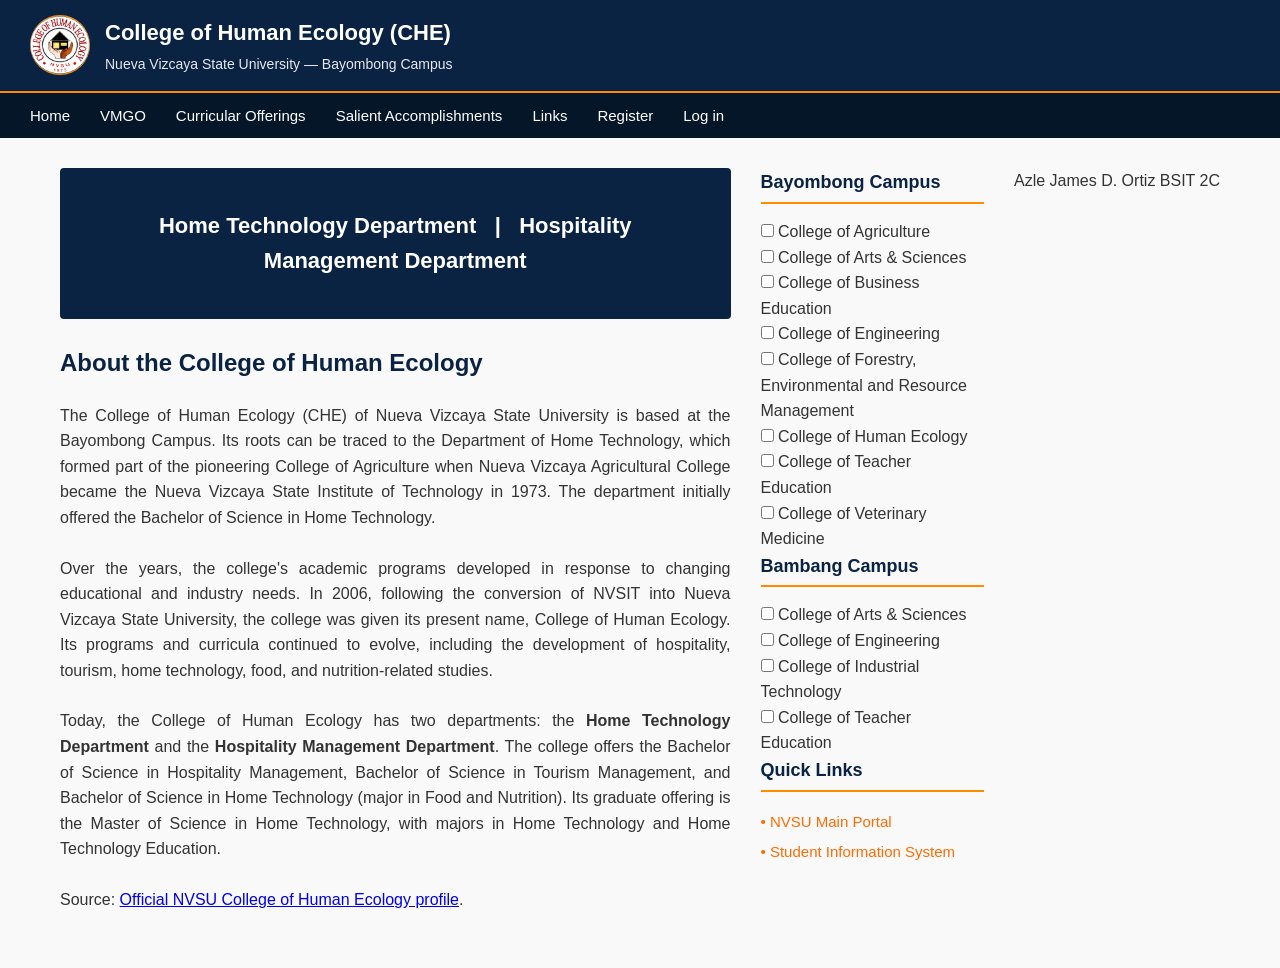
<file: index.html>
<!DOCTYPE html>
<html lang="en">
<head>
    <meta charset="UTF-8">
    <meta name="viewport" content="width=device-width, initial-scale=1.0">
    <title>About - College of Human Ecology | NVSU</title>
    <link rel="stylesheet" href="styles.css">
</head>
<body>
    <header>
        <div class="header-container">
            <img src="img.png" alt="NVSU Logo" class="logo">
            <div class="header-text">
                <h1>College of Human Ecology (CHE)</h1>
                <p>Nueva Vizcaya State University — Bayombong Campus</p>
            </div>
        </div>
        <nav class="navbar" aria-label="Main navigation"><ul>
<li><a href="index.html">Home</a></li><li><a href="VMGO.html">VMGO</a></li><li><a href="Curricular.html">Curricular Offerings</a></li><li><a href="Salient.html">Salient Accomplishments</a></li><li><a href="Links.html">Links</a></li><li><a href="Registration.HTML">Register</a></li><li><a href="Log%20in.html">Log in</a></li>
</ul></nav>
    </header>

    <main class="content">
        <div class="main-content">
            <div class="lab-banner">
                    <p>Home Technology Department &nbsp; | &nbsp; Hospitality Management Department</p>
                </div>
                <br>
            <section class="about-section">
                <h2>About the College of Human Ecology</h2>
                <p>The College of Human Ecology (CHE) of Nueva Vizcaya State University is based at the Bayombong Campus. Its roots can be traced to the Department of Home Technology, which formed part of the pioneering College of Agriculture when Nueva Vizcaya Agricultural College became the Nueva Vizcaya State Institute of Technology in 1973. The department initially offered the Bachelor of Science in Home Technology.</p>

                <p>Over the years, the college's academic programs developed in response to changing educational and industry needs. In 2006, following the conversion of NVSIT into Nueva Vizcaya State University, the college was given its present name, College of Human Ecology. Its programs and curricula continued to evolve, including the development of hospitality, tourism, home technology, food, and nutrition-related studies.</p>

                <p>Today, the College of Human Ecology has two departments: the <strong>Home Technology Department</strong> and the <strong>Hospitality Management Department</strong>. The college offers the Bachelor of Science in Hospitality Management, Bachelor of Science in Tourism Management, and Bachelor of Science in Home Technology (major in Food and Nutrition). Its graduate offering is the Master of Science in Home Technology, with majors in Home Technology and Home Technology Education.</p>

                <p class="source-note">Source: <a href="https://nvsu.edu.ph/academics/bayombong/che" target="_blank" rel="noopener">Official NVSU College of Human Ecology profile</a>.</p>
            </section>
        </div>

        <aside class="sidebar">
            <div class="campus-list">
                <h3>Bayombong Campus</h3>
                <label><input type="checkbox"> College of Agriculture</label><br>
                <label><input type="checkbox"> College of Arts & Sciences</label><br>
                <label><input type="checkbox"> College of Business Education</label><br>
                <label><input type="checkbox"> College of Engineering</label><br>
                <label><input type="checkbox"> College of Forestry, Environmental and Resource Management</label><br>
                <label><input type="checkbox"> College of Human Ecology</label><br>
                <label><input type="checkbox"> College of Teacher Education</label><br>
                <label><input type="checkbox"> College of Veterinary Medicine</label><br>

                <h3>Bambang Campus</h3>
                <label><input type="checkbox"> College of Arts & Sciences</label><br>
                <label><input type="checkbox"> College of Engineering</label><br>
                <label><input type="checkbox"> College of Industrial Technology</label><br>
                <label><input type="checkbox"> College of Teacher Education</label><br>
            </div>

            <div class="quick-links">
                <h3>Quick Links</h3>
                <ul>
                    <li><a href="https://www.nvsu.edu.ph/">• NVSU Main Portal</a></li>
                    <li><a href="https://sias.nvsu.edu.ph/">• Student Information System</a></li>
                </ul>
            </div>
        </aside>
        <footer>Azle James D. Ortiz BSIT 2C</footer>

    </main>
</body>
</html>
</file>
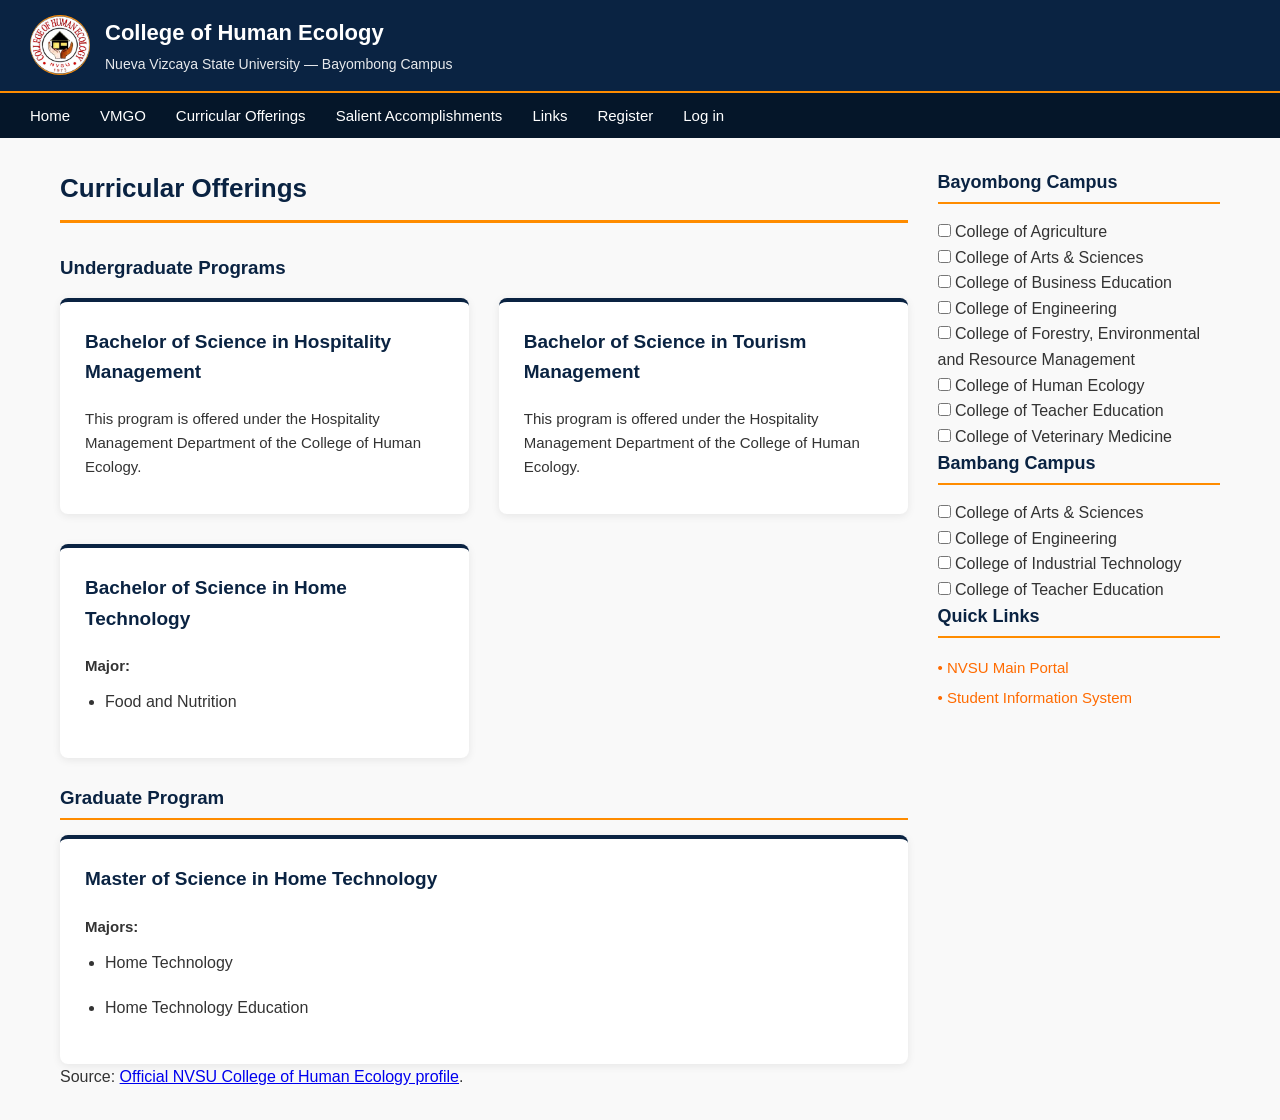
<file: Curricular.html>
<!DOCTYPE html>
<html lang="en">
<head>
    <meta charset="UTF-8">
    <meta name="viewport" content="width=device-width, initial-scale=1.0">
    <title>Curricular Offerings - College of Human Ecology</title>
    <link rel="stylesheet" href="styles.css">
</head>
<body>
    <header>
        <div class="header-container">
            <img src="img.png" alt="NVSU Logo" class="logo">
            <div class="header-text">
                <h1>College of Human Ecology</h1>
                <p>Nueva Vizcaya State University — Bayombong Campus</p>
            </div>
        </div>
        <nav class="navbar" aria-label="Main navigation"><ul>
            <li><a href="index.html">Home</a></li>
            <li><a href="VMGO.html">VMGO</a></li>
            <li><a href="Curricular.html">Curricular Offerings</a></li>
            <li><a href="Salient.html">Salient Accomplishments</a></li>
            <li><a href="Links.html">Links</a></li>
            <li><a href="Registration.HTML">Register</a></li>
            <li><a href="Log%20in.html">Log in</a></li>
        </ul></nav>
    </header>
    <main class="content">
        <div class="main-content">
            <section class="programs-section">
                <h2>Curricular Offerings</h2>
                <h3>Undergraduate Programs</h3>
                <div class="programs-grid">
                    <div class="program-block">
                        <h3>Bachelor of Science in Hospitality Management</h3>
                        <p>This program is offered under the Hospitality Management Department of the College of Human Ecology.</p>
                    </div>
                    <div class="program-block">
                        <h3>Bachelor of Science in Tourism Management</h3>
                        <p>This program is offered under the Hospitality Management Department of the College of Human Ecology.</p>
                    </div>
                    <div class="program-block">
                        <h3>Bachelor of Science in Home Technology</h3>
                        <p><strong>Major:</strong></p>
                        <ul class="program-list"><li>Food and Nutrition</li></ul>
                    </div>
                </div>
                <h3 class="curricular-subheading">Graduate Program</h3>
                <div class="program-block">
                    <h3>Master of Science in Home Technology</h3>
                    <p><strong>Majors:</strong></p>
                    <ul class="program-list">
                        <li>Home Technology</li>
                        <li>Home Technology Education</li>
                    </ul>
                </div>
                <p class="source-note">Source: <a href="https://nvsu.edu.ph/academics/bayombong/che" target="_blank" rel="noopener">Official NVSU College of Human Ecology profile</a>.</p>
            </section>
        </div>
        <aside class="sidebar">
            <div class="campus-list">
                <h3>Bayombong Campus</h3>
                <label><input type="checkbox"> College of Agriculture</label><br>
                <label><input type="checkbox"> College of Arts &amp; Sciences</label><br>
                <label><input type="checkbox"> College of Business Education</label><br>
                <label><input type="checkbox"> College of Engineering</label><br>
                <label><input type="checkbox"> College of Forestry, Environmental and Resource Management</label><br>
                <label><input type="checkbox"> College of Human Ecology</label><br>
                <label><input type="checkbox"> College of Teacher Education</label><br>
                <label><input type="checkbox"> College of Veterinary Medicine</label><br>
                <h3>Bambang Campus</h3>
                <label><input type="checkbox"> College of Arts &amp; Sciences</label><br>
                <label><input type="checkbox"> College of Engineering</label><br>
                <label><input type="checkbox"> College of Industrial Technology</label><br>
                <label><input type="checkbox"> College of Teacher Education</label><br>
            </div>
            <div class="quick-links">
                <h3>Quick Links</h3>
                <ul>
                    <li><a href="https://www.nvsu.edu.ph/">• NVSU Main Portal</a></li>
                    <li><a href="https://sias.nvsu.edu.ph/">• Student Information System</a></li>
                </ul>
            </div>
        </aside>
    </main>
</body>
</html>
</file>
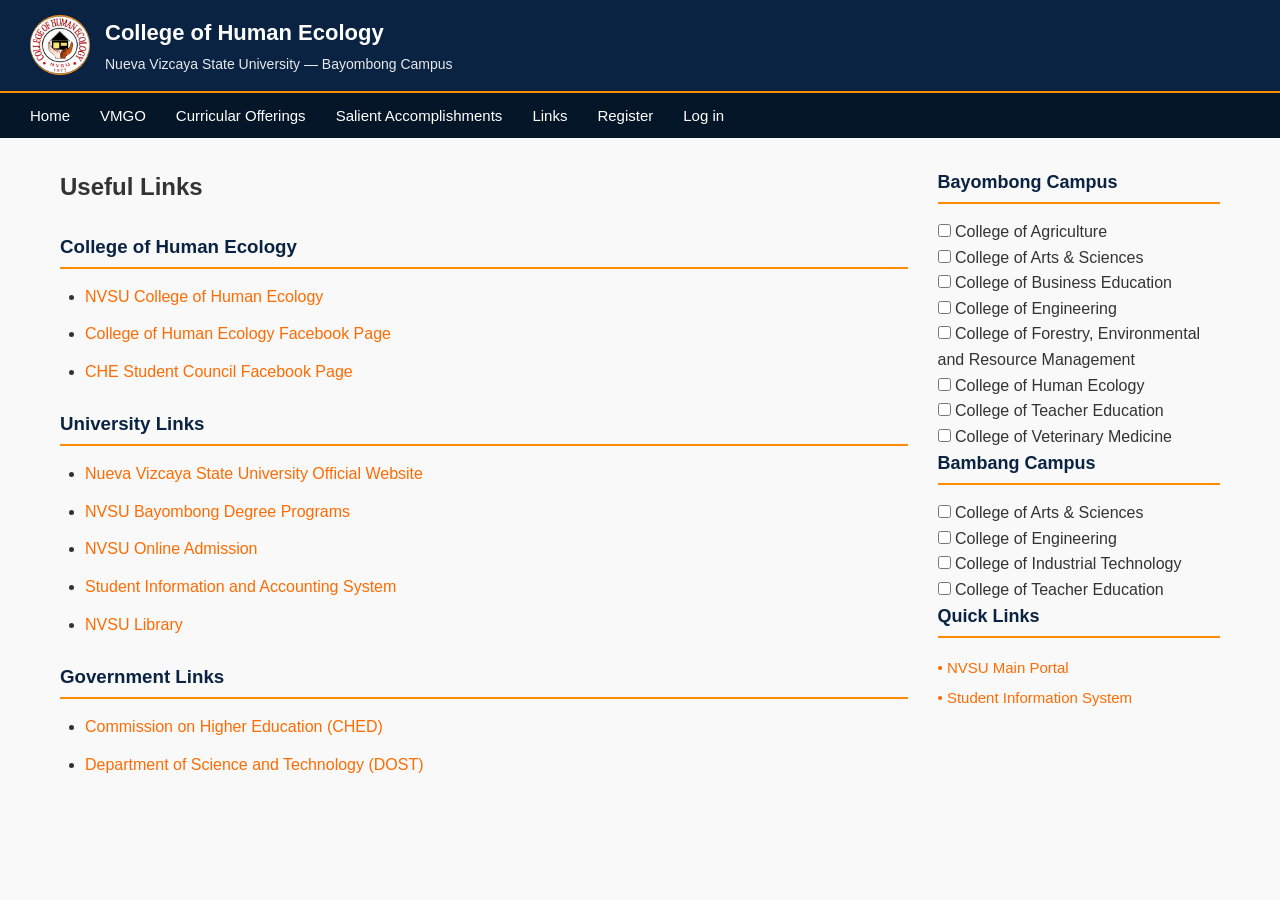
<file: Links.html>
<!DOCTYPE html>
<html lang="en">
<head>
    <meta charset="UTF-8">
    <meta name="viewport" content="width=device-width, initial-scale=1.0">
    <title>Links - College of Human Ecology</title>
    <link rel="stylesheet" href="styles.css">
</head>
<body>
    <header>
        <div class="header-container">
            <img src="img.png" alt="NVSU Logo" class="logo">
            <div class="header-text">
                <h1>College of Human Ecology</h1>
                <p>Nueva Vizcaya State University — Bayombong Campus</p>
            </div>
        </div>
        <nav class="navbar" aria-label="Main navigation"><ul>
            <li><a href="index.html">Home</a></li>
            <li><a href="VMGO.html">VMGO</a></li>
            <li><a href="Curricular.html">Curricular Offerings</a></li>
            <li><a href="Salient.html">Salient Accomplishments</a></li>
            <li><a href="Links.html">Links</a></li>
            <li><a href="Registration.HTML">Register</a></li>
            <li><a href="Log%20in.html">Log in</a></li>
        </ul></nav>
    </header>
    <main class="content">
        <div class="main-content">
            <section class="links-section">
                <h2>Useful Links</h2>
                <h3>College of Human Ecology</h3>
                <ul class="resource-list">
                    <li><a href="https://nvsu.edu.ph/academics/bayombong/che" target="_blank" rel="noopener">NVSU College of Human Ecology</a></li>
                    <li><a href="https://www.facebook.com/HumanEcologyNVSU/" target="_blank" rel="noopener">College of Human Ecology Facebook Page</a></li>
                    <li><a href="https://www.facebook.com/nvsuchesc" target="_blank" rel="noopener">CHE Student Council Facebook Page</a></li>
                </ul>
                <h3>University Links</h3>
                <ul class="resource-list">
                    <li><a href="https://nvsu.edu.ph/" target="_blank" rel="noopener">Nueva Vizcaya State University Official Website</a></li>
                    <li><a href="https://nvsu.edu.ph/academics/degree-programs-bay" target="_blank" rel="noopener">NVSU Bayombong Degree Programs</a></li>
                    <li><a href="https://ncat.nvsu.edu.ph/" target="_blank" rel="noopener">NVSU Online Admission</a></li>
                    <li><a href="https://sias.nvsu.edu.ph/" target="_blank" rel="noopener">Student Information and Accounting System</a></li>
                    <li><a href="https://library.nvsu.edu.ph/" target="_blank" rel="noopener">NVSU Library</a></li>
                </ul>
                <h3>Government Links</h3>
                <ul class="resource-list">
                    <li><a href="https://ched.gov.ph/" target="_blank" rel="noopener">Commission on Higher Education (CHED)</a></li>
                    <li><a href="https://www.dost.gov.ph/" target="_blank" rel="noopener">Department of Science and Technology (DOST)</a></li>
                </ul>
            </section>
        </div>
        <aside class="sidebar">
            <div class="campus-list">
                <h3>Bayombong Campus</h3>
                <label><input type="checkbox"> College of Agriculture</label><br>
                <label><input type="checkbox"> College of Arts &amp; Sciences</label><br>
                <label><input type="checkbox"> College of Business Education</label><br>
                <label><input type="checkbox"> College of Engineering</label><br>
                <label><input type="checkbox"> College of Forestry, Environmental and Resource Management</label><br>
                <label><input type="checkbox"> College of Human Ecology</label><br>
                <label><input type="checkbox"> College of Teacher Education</label><br>
                <label><input type="checkbox"> College of Veterinary Medicine</label><br>
                <h3>Bambang Campus</h3>
                <label><input type="checkbox"> College of Arts &amp; Sciences</label><br>
                <label><input type="checkbox"> College of Engineering</label><br>
                <label><input type="checkbox"> College of Industrial Technology</label><br>
                <label><input type="checkbox"> College of Teacher Education</label><br>
            </div>
            <div class="quick-links">
                <h3>Quick Links</h3>
                <ul>
                    <li><a href="https://www.nvsu.edu.ph/">• NVSU Main Portal</a></li>
                    <li><a href="https://sias.nvsu.edu.ph/">• Student Information System</a></li>
                </ul>
            </div>
        </aside>
    </main>
</body>
</html>
</file>
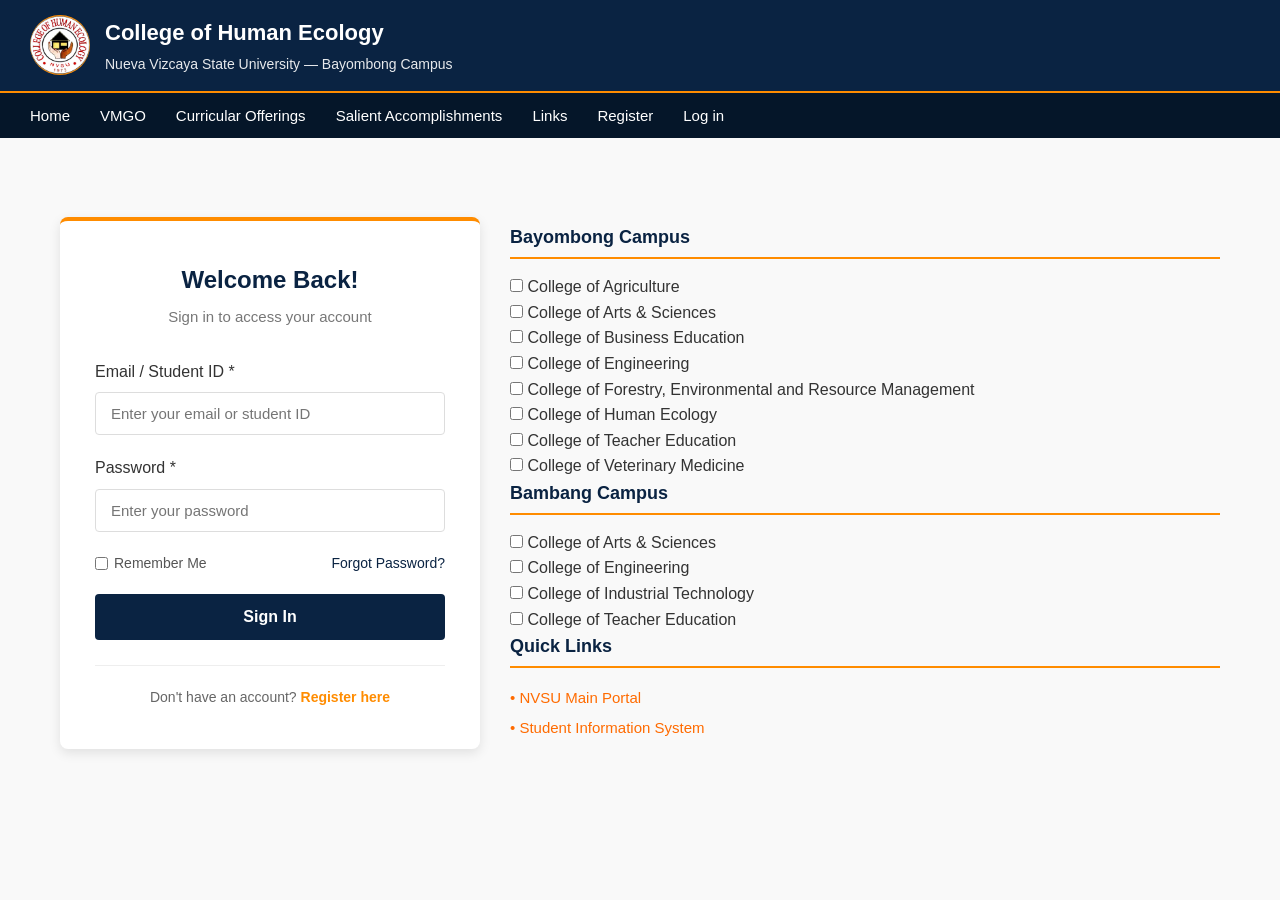
<file: Log in.html>
<!DOCTYPE html>
<html lang="en">
<head>
    <meta charset="UTF-8">
    <meta name="viewport" content="width=device-width, initial-scale=1.0">
    <title>Login - College of Human Ecology</title>
    <link rel="stylesheet" href="styles.css">
</head>
<body>
    <header>
        <div class="header-container">
            <img src="img.png" alt="NVSU Logo" class="logo">
            <div class="header-text">
                <h1>College of Human Ecology</h1>
                <p>Nueva Vizcaya State University — Bayombong Campus</p>
            </div>
        </div>
        <nav class="navbar" aria-label="Main navigation"><ul>
<li><a href="index.html">Home</a></li><li><a href="VMGO.html">VMGO</a></li><li><a href="Curricular.html">Curricular Offerings</a></li><li><a href="Salient.html">Salient Accomplishments</a></li><li><a href="Links.html">Links</a></li><li><a href="Registration.HTML">Register</a></li><li><a href="Log%20in.html">Log in</a></li>
</ul></nav>
    </header>

    <main class="content login-page">
        <div class="login-container">
            <section class="login-box">
                <h2>Welcome Back!</h2>
                <p class="login-subtitle">Sign in to access your account</p>

                <form action="#" method="POST" class="login-form">
                    <div class="form-group">
                        <label for="username">Email / Student ID *</label>
                        <input type="text" id="username" name="username" required placeholder="Enter your email or student ID">
                    </div>

                    <div class="form-group">
                        <label for="password">Password *</label>
                        <input type="password" id="password" name="password" required placeholder="Enter your password">
                    </div>

                    <div class="form-options">
                        <label class="remember-me">
                            <input type="checkbox" name="remember"> Remember Me
                        </label>
                        <a href="#" class="forgot-link">Forgot Password?</a>
                    </div>

                    <button type="submit" class="btn-login">Sign In</button>
                </form>

                <div class="login-footer">
                    <p>Don't have an account? <a href="Registration.HTML">Register here</a></p>
                </div>
            </section>
        </div>

        <aside class="sidebar">
            <div class="campus-list">
                <h3>Bayombong Campus</h3>
                <label><input type="checkbox"> College of Agriculture</label><br>
                <label><input type="checkbox"> College of Arts & Sciences</label><br>
                <label><input type="checkbox"> College of Business Education</label><br>
                <label><input type="checkbox"> College of Engineering</label><br>
                <label><input type="checkbox"> College of Forestry, Environmental and Resource Management</label><br>
                <label><input type="checkbox"> College of Human Ecology</label><br>
                <label><input type="checkbox"> College of Teacher Education</label><br>
                <label><input type="checkbox"> College of Veterinary Medicine</label><br>

                <h3>Bambang Campus</h3>
                <label><input type="checkbox"> College of Arts & Sciences</label><br>
                <label><input type="checkbox"> College of Engineering</label><br>
                <label><input type="checkbox"> College of Industrial Technology</label><br>
                <label><input type="checkbox"> College of Teacher Education</label><br>
            </div>

            <div class="quick-links">
                <h3>Quick Links</h3>
                <ul>
                    <li><a href="https://www.nvsu.edu.ph/">• NVSU Main Portal</a></li>
                    <li><a href="https://sias.nvsu.edu.ph/">• Student Information System</a></li>
                </ul>
            </div>
        </aside>
    </main>
</body>
</html>
</file>
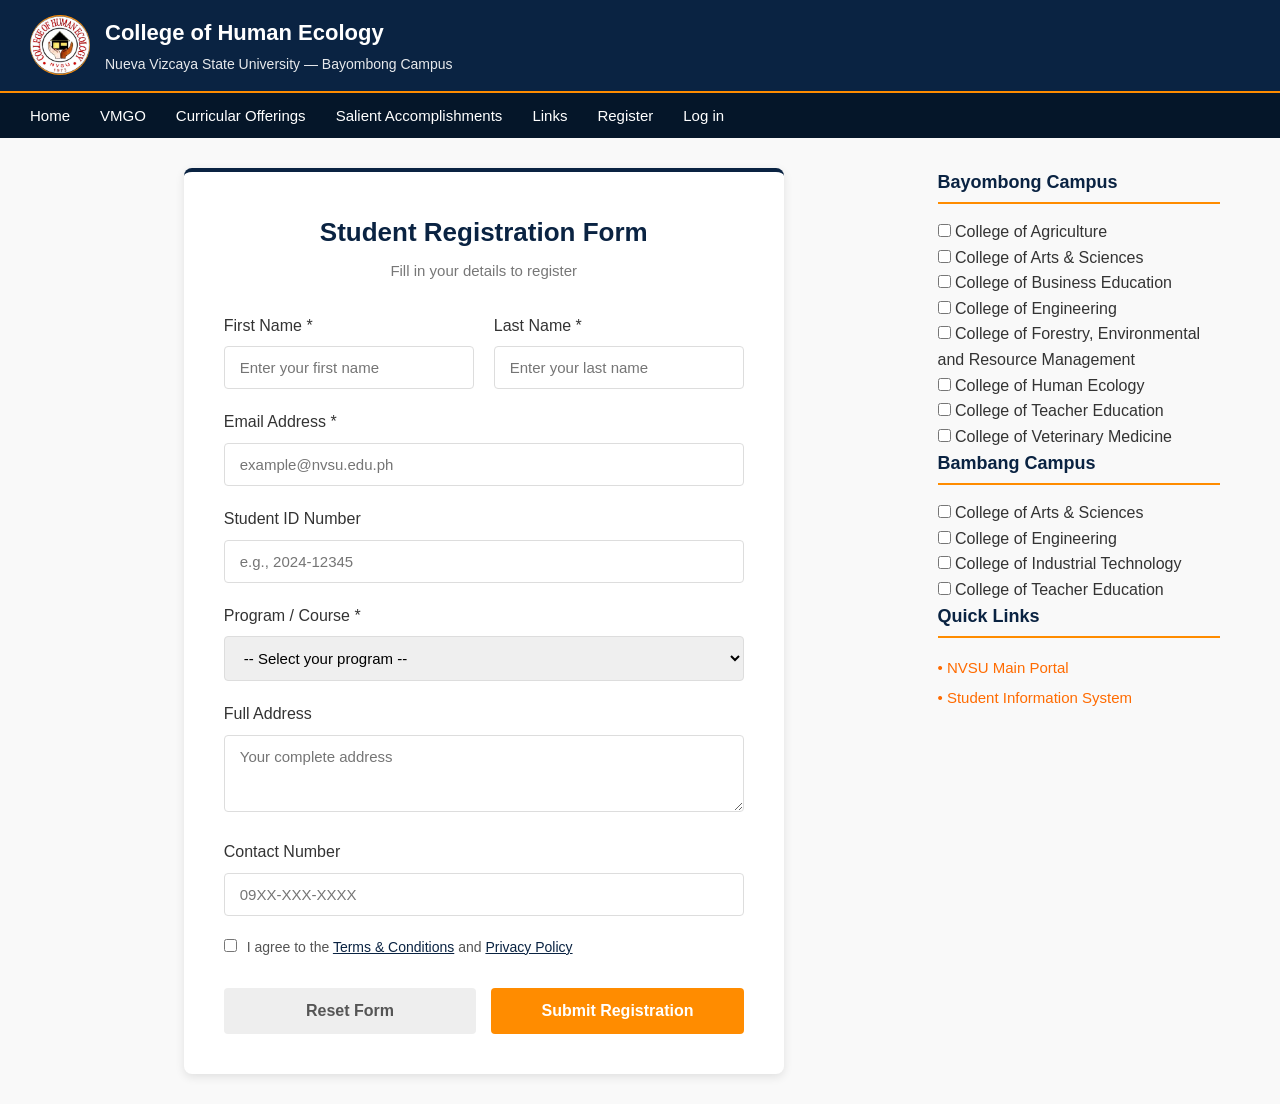
<file: Registration.HTML>
<!DOCTYPE html>
<html lang="en">
<head>
    <meta charset="UTF-8">
    <meta name="viewport" content="width=device-width, initial-scale=1.0">
    <title>Register - College of Human Ecology</title>
    <link rel="stylesheet" href="styles.css">
</head>
<body>
    <header>
        <div class="header-container">
            <img src="img.png" alt="NVSU Logo" class="logo">
            <div class="header-text">
                <h1>College of Human Ecology</h1>
                <p>Nueva Vizcaya State University — Bayombong Campus</p>
            </div>
        </div>
       <nav class="navbar" aria-label="Main navigation"><ul>
<li><a href="index.html">Home</a></li><li><a href="VMGO.html">VMGO</a></li><li><a href="Curricular.html">Curricular Offerings</a></li><li><a href="Salient.html">Salient Accomplishments</a></li><li><a href="Links.html">Links</a></li><li><a href="Registration.HTML">Register</a></li><li><a href="Log%20in.html">Log in</a></li>
</ul></nav>
    </header>

    <main class="content">
        <div class="main-content form-container">
            <section class="register-section">
                <h2>Student Registration Form</h2>
                <p class="form-subtitle">Fill in your details to register</p>

                <form action="#" method="POST" class="register-form">
                    <div class="form-row">
                        <div class="form-group">
                            <label for="firstname">First Name *</label>
                            <input type="text" id="firstname" name="firstname" required placeholder="Enter your first name">
                        </div>
                        <div class="form-group">
                            <label for="lastname">Last Name *</label>
                            <input type="text" id="lastname" name="lastname" required placeholder="Enter your last name">
                        </div>
                    </div>

                    <div class="form-group">
                        <label for="email">Email Address *</label>
                        <input type="email" id="email" name="email" required placeholder="example@nvsu.edu.ph">
                    </div>

                    <div class="form-group">
                        <label for="student-id">Student ID Number</label>
                        <input type="text" id="student-id" name="student-id" placeholder="e.g., 2024-12345">
                    </div>

                    <div class="form-group">
                        <label for="program">Program / Course *</label>
                        <select id="program" name="program" required>
                            <option value="">-- Select your program --</option>
                            <option value="bshm">Bachelor of Science in Hospitality Management</option>
                            <option value="bstm">Bachelor of Science in Tourism Management</option>
                            <option value="bsht">Bachelor of Science in Home Technology</option>
                        </select>
                    </div>

                    <div class="form-group">
                        <label for="address">Full Address</label>
                        <textarea id="address" name="address" rows="3" placeholder="Your complete address"></textarea>
                    </div>

                    <div class="form-group">
                        <label for="phone">Contact Number</label>
                        <input type="tel" id="phone" name="phone" placeholder="09XX-XXX-XXXX">
                    </div>

                    <div class="form-group checkbox-group">
                        <input type="checkbox" id="terms" name="terms" required>
                        <label for="terms">I agree to the <a href="https://nvsu.edu.ph/" target="_blank" rel="noopener">Terms & Conditions</a> and <a href="https://www.nvsu.edu.ph/about/privacy-notice" target="_blank" rel="noopener">Privacy Policy</a></label>
                    </div>

                    <div class="form-buttons">
                        <button type="reset" class="btn-reset">Reset Form</button>
                        <button type="submit" class="btn-submit">Submit Registration</button>
                    </div>
                </form>
            </section>
        </div>

        <aside class="sidebar">
            <div class="campus-list">
                <h3>Bayombong Campus</h3>
                <label><input type="checkbox"> College of Agriculture</label><br>
                <label><input type="checkbox"> College of Arts & Sciences</label><br>
                <label><input type="checkbox"> College of Business Education</label><br>
                <label><input type="checkbox"> College of Engineering</label><br>
                <label><input type="checkbox"> College of Forestry, Environmental and Resource Management</label><br>
                <label><input type="checkbox"> College of Human Ecology</label><br>
                <label><input type="checkbox"> College of Teacher Education</label><br>
                <label><input type="checkbox"> College of Veterinary Medicine</label><br>

                <h3>Bambang Campus</h3>
                <label><input type="checkbox"> College of Arts & Sciences</label><br>
                <label><input type="checkbox"> College of Engineering</label><br>
                <label><input type="checkbox"> College of Industrial Technology</label><br>
                <label><input type="checkbox"> College of Teacher Education</label><br>
            </div>

            <div class="quick-links">
                <h3>Quick Links</h3>
                <ul>
                    <li><a href="https://www.nvsu.edu.ph/">• NVSU Main Portal</a></li>
                    <li><a href="https://sias.nvsu.edu.ph/">• Student Information System</a></li>
                </ul>
            </div>
        </aside>
    </main>
</body>
</html>
</file>
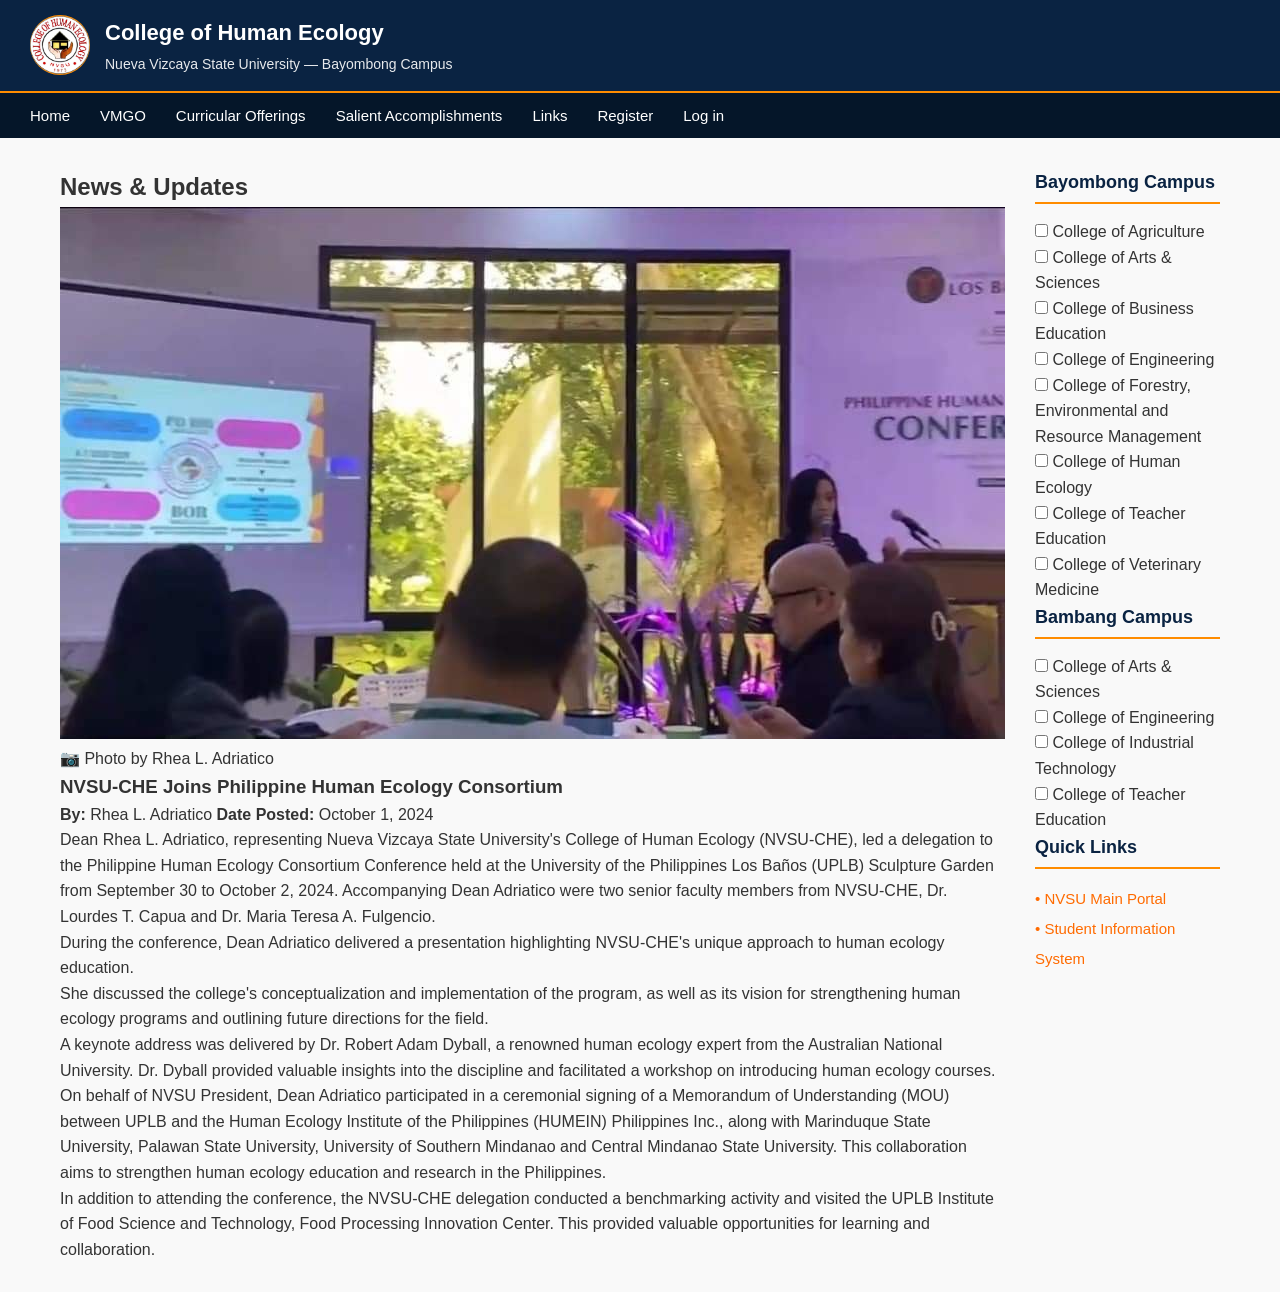
<file: Salient.html>
<!DOCTYPE html>
<html lang="en">
<head>
    <meta charset="UTF-8">
    <meta name="viewport" content="width=device-width, initial-scale=1.0">
    <title>News - College of Human Ecology</title>
    <link rel="stylesheet" href="styles.css">
</head>
<body>
    <header>
        <div class="header-container">
            <img src="img.png" alt="NVSU Logo" class="logo">
            <div class="header-text">
                <h1>College of Human Ecology</h1>
                <p>Nueva Vizcaya State University — Bayombong Campus</p>
            </div>
        </div>
        <nav class="navbar" aria-label="Main navigation"><ul>
<li><a href="index.html">Home</a></li><li><a href="VMGO.html">VMGO</a></li><li><a href="Curricular.html">Curricular Offerings</a></li><li><a href="Salient.html">Salient Accomplishments</a></li><li><a href="Links.html">Links</a></li><li><a href="Registration.HTML">Register</a></li><li><a href="Log%20in.html">Log in</a></li>
</ul></nav>
    </header>

    <main class="content">
        <div class="main-content">
            <section class="news-section">
                <h2>News & Updates</h2>

                <article class="news-article">
                    <div class="news-image-placeholder">
                        <img src="img2.jpg" alt="News Image">
                        <p>📷 Photo by Rhea L. Adriatico</p>
                    </div>
                    
                    <h3>NVSU-CHE Joins Philippine Human Ecology Consortium</h3>
                    
                    <div class="news-meta">
                        <span><strong>By:</strong> Rhea L. Adriatico</span>
                        <span><strong>Date Posted:</strong> October 1, 2024</span>
                    </div>

                    <div class="news-content">
                        <p>Dean Rhea L. Adriatico, representing Nueva Vizcaya State University's College of Human Ecology (NVSU-CHE), led a delegation to the Philippine Human Ecology Consortium Conference held at the University of the Philippines Los Baños (UPLB) Sculpture Garden from September 30 to October 2, 2024. Accompanying Dean Adriatico were two senior faculty members from NVSU-CHE, Dr. Lourdes T. Capua and Dr. Maria Teresa A. Fulgencio.</p>

                        <p>During the conference, Dean Adriatico delivered a presentation highlighting NVSU-CHE's unique approach to human ecology education.</p>

                        <p>She discussed the college's conceptualization and implementation of the program, as well as its vision for strengthening human ecology programs and outlining future directions for the field.</p>

                        <p>A keynote address was delivered by Dr. Robert Adam Dyball, a renowned human ecology expert from the Australian National University. Dr. Dyball provided valuable insights into the discipline and facilitated a workshop on introducing human ecology courses.</p>

                        <p>On behalf of NVSU President, Dean Adriatico participated in a ceremonial signing of a Memorandum of Understanding (MOU) between UPLB and the Human Ecology Institute of the Philippines (HUMEIN) Philippines Inc., along with Marinduque State University, Palawan State University, University of Southern Mindanao and Central Mindanao State University. This collaboration aims to strengthen human ecology education and research in the Philippines.</p>

                        <p>In addition to attending the conference, the NVSU-CHE delegation conducted a benchmarking activity and visited the UPLB Institute of Food Science and Technology, Food Processing Innovation Center. This provided valuable opportunities for learning and collaboration.</p>
                    </div>
                </article>
            </section>
        </div>

        <aside class="sidebar">
            <div class="campus-list">
                <h3>Bayombong Campus</h3>
                <label><input type="checkbox"> College of Agriculture</label><br>
                <label><input type="checkbox"> College of Arts & Sciences</label><br>
                <label><input type="checkbox"> College of Business Education</label><br>
                <label><input type="checkbox"> College of Engineering</label><br>
                <label><input type="checkbox"> College of Forestry, Environmental and Resource Management</label><br>
                <label><input type="checkbox"> College of Human Ecology</label><br>
                <label><input type="checkbox"> College of Teacher Education</label><br>
                <label><input type="checkbox"> College of Veterinary Medicine</label><br>

                <h3>Bambang Campus</h3>
                <label><input type="checkbox"> College of Arts & Sciences</label><br>
                <label><input type="checkbox"> College of Engineering</label><br>
                <label><input type="checkbox"> College of Industrial Technology</label><br>
                <label><input type="checkbox"> College of Teacher Education</label><br>
            </div>

            <div class="quick-links">
                <h3>Quick Links</h3>
                <ul>
                    <li><a href="https://www.nvsu.edu.ph/">• NVSU Main Portal</a></li>
                    <li><a href="https://sias.nvsu.edu.ph/">• Student Information System</a></li>
                </ul>
            </div>
        </aside>
    </main>
</body>
</html>
</file>
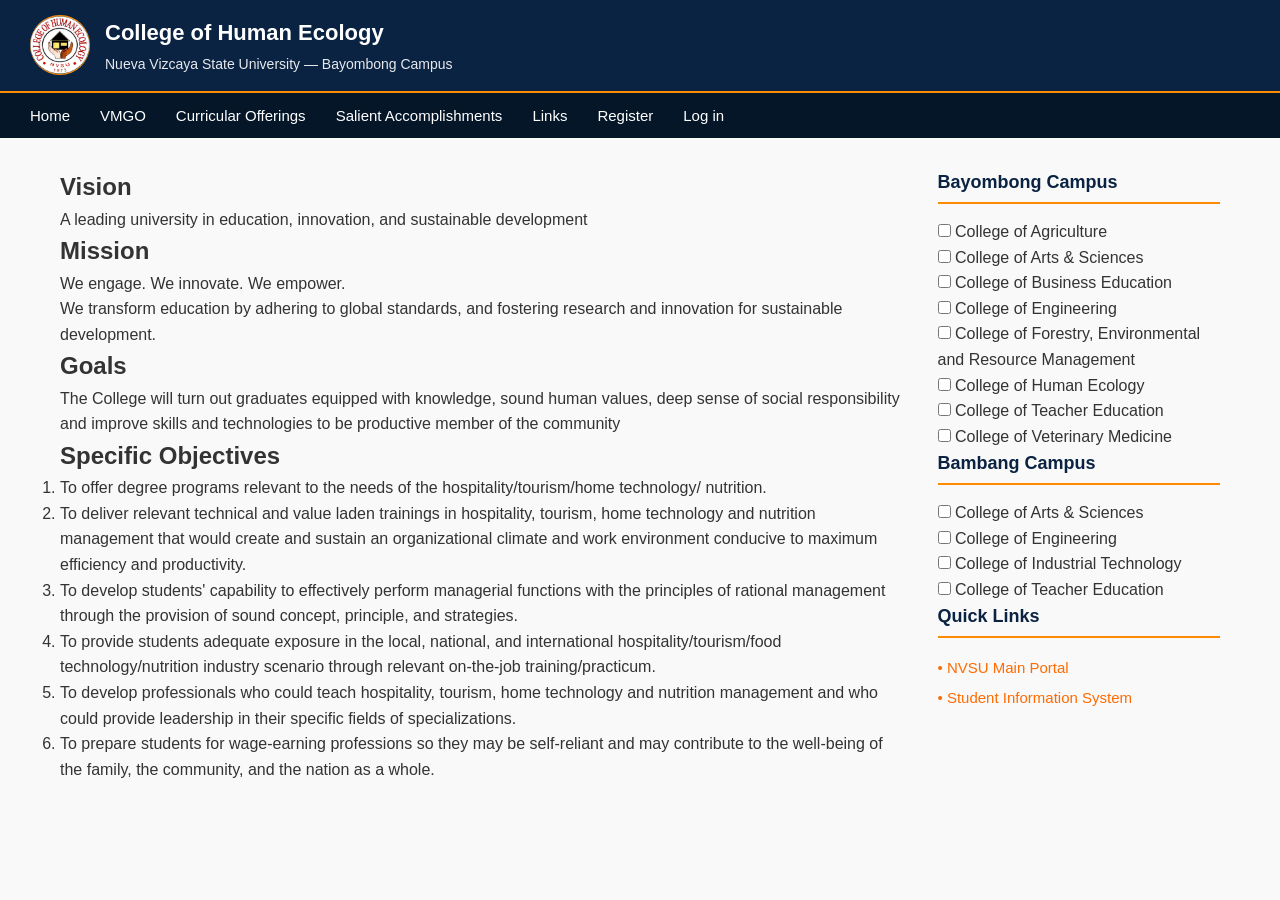
<file: VMGO.html>
<!DOCTYPE html>
<html lang="en">
<head>
    <meta charset="UTF-8">
    <meta name="viewport" content="width=device-width, initial-scale=1.0">
    <title>Vision, Mission & Goals - College of Human Ecology</title>
    <link rel="stylesheet" href="styles.css">
</head>
<body>
    <header>
        <div class="header-container">
            <img src="img.png" alt="NVSU Logo" class="logo">
            <div class="header-text">
                <h1>College of Human Ecology</h1>
                <p>Nueva Vizcaya State University — Bayombong Campus</p>
            </div>
        </div>
        <nav class="navbar" aria-label="Main navigation"><ul>
<li><a href="index.html">Home</a></li><li><a href="VMGO.html">VMGO</a></li><li><a href="Curricular.html">Curricular Offerings</a></li><li><a href="Salient.html">Salient Accomplishments</a></li><li><a href="Links.html">Links</a></li><li><a href="Registration.HTML">Register</a></li><li><a href="Log%20in.html">Log in</a></li>
</ul></nav>
    </header>

    <main class="content">
        <div class="main-content">
            <section class="vmgo-section">
                <div class="vm-block vision">
                    <h2>Vision</h2>
                    <p>A leading university in education, innovation, and sustainable development</p>
                </div>

                <div class="vm-block mission">
                    <h2>Mission</h2>
                    <p class="tagline">We engage. We innovate. We empower.</p>
                    <p>We transform education by adhering to global standards, and fostering research and innovation for sustainable development.</p>
                </div>

                <div class="vm-block goals">
                    <h2>Goals</h2>
                    <p>The College will turn out graduates equipped with knowledge, sound human values, deep sense of social responsibility and improve skills and technologies to be productive member of the community</p>
                </div>

                <div class="vm-block objectives">
                    <h2>Specific Objectives</h2>
                    <ol>
                        <li>To offer degree programs relevant to the needs of the hospitality/tourism/home technology/ nutrition.</li>
                        <li>To deliver relevant technical and value laden trainings in hospitality, tourism, home technology and nutrition management that would create and sustain an organizational climate and work environment conducive to maximum efficiency and productivity.</li>
                        <li>To develop students' capability to effectively perform managerial functions with the principles of rational management through the provision of sound concept, principle, and strategies.</li>
                        <li>To provide students adequate exposure in the local, national, and international hospitality/tourism/food technology/nutrition industry scenario through relevant on-the-job training/practicum.</li>
                        <li>To develop professionals who could teach hospitality, tourism, home technology and nutrition management and who could provide leadership in their specific fields of specializations.</li>
                        <li>To prepare students for wage-earning professions so they may be self-reliant and may contribute to the well-being of the family, the community, and the nation as a whole.</li>
                    </ol>
                </div>
            </section>
        </div>

        <aside class="sidebar">
            <div class="campus-list">
                <h3>Bayombong Campus</h3>
                <label><input type="checkbox"> College of Agriculture</label><br>
                <label><input type="checkbox"> College of Arts & Sciences</label><br>
                <label><input type="checkbox"> College of Business Education</label><br>
                <label><input type="checkbox"> College of Engineering</label><br>
                <label><input type="checkbox"> College of Forestry, Environmental and Resource Management</label><br>
                <label><input type="checkbox"> College of Human Ecology</label><br>
                <label><input type="checkbox"> College of Teacher Education</label><br>
                <label><input type="checkbox"> College of Veterinary Medicine</label><br>

                <h3>Bambang Campus</h3>
                <label><input type="checkbox"> College of Arts & Sciences</label><br>
                <label><input type="checkbox"> College of Engineering</label><br>
                <label><input type="checkbox"> College of Industrial Technology</label><br>
                <label><input type="checkbox"> College of Teacher Education</label><br>
            </div>

            <div class="quick-links">
                <h3>Quick Links</h3>
                <ul>
                    <li><a href="https://www.nvsu.edu.ph/">• NVSU Main Portal</a></li>
                    <li><a href="https://sias.nvsu.edu.ph/">• Student Information System</a></li>
                </ul>
            </div>
        </aside>
    </main>
</body>
</html>
</file>
<file: styles.css>
* {
    margin: 0;
    padding: 0;
    box-sizing: border-box;
    font-family: Arial, sans-serif;
}

body {
    background-color: #f9f9f9;
    color: #333;
    line-height: 1.6;
}

header {
    background-color: #0A2342; 
    color: white;
}

.header-container {
    display: flex;
    align-items: center;
    padding: 15px 30px;
    gap: 15px;
}

.logo {
    width: 60px;
    height: 60px;
    border-radius: 50%;
    background-color: #FF8C00; 
}

.header-text h1 {
    font-size: 22px;
    margin-bottom: 3px;
}

.header-text p {
    font-size: 14px;
    opacity: 0.9;
}

.navbar {
    background-color: #051629; 
    border-top: 2px solid #FF8C00; 
}

.navbar ul {
    list-style: none;
    display: flex;
    padding: 10px 30px;
    gap: 30px;
}

.navbar a {
    color: white;
    text-decoration: none;
    font-size: 15px;
    transition: color 0.3s;
}

.navbar a:hover {
    color: #FF8C00;
}

.content {
    display: flex;
    max-width: 1200px;
    margin: 30px auto;
    padding: 0 20px;
    gap: 30px;
}

.main-content {
    flex: 3;
}

.sidebar {
    flex: 1;
}

.about-section h2 {
    font-size: 24px;
    margin-bottom: 20px;
    color: #0A2342; 
}

.about-section p {
    margin-bottom: 25px;
    font-size: 16px;
    text-align: justify;
}

.lab-banner {
    background-color: #0A2342; 
    color: white;
    padding: 40px;
    text-align: center;
    font-size: 22px;
    font-weight: bold;
    border-radius: 4px;
}

.sidebar h3 {
    font-size: 18px;
    margin-bottom: 15px;
    color: #0A2342;
    border-bottom: 2px solid #FF8C00; 
    padding-bottom: 5px;
}

.announcement-item {
    margin-bottom: 20px;
}

.date {
    font-size: 13px;
    color: #777;
    display: block;
    margin-bottom: 5px;
}

.announcement-item p {
    font-size: 14px;
}

.quick-links ul {
    list-style: none;
}

.quick-links a {
    color: #FF6B00; 
    text-decoration: none;
    font-size: 15px;
    line-height: 2;
}

.quick-links a:hover {
    text-decoration: underline;
    color: #0A2342; 
}

.programs-section h2 {
    font-size: 26px;
    color: #0A2342;
    margin-bottom: 30px;
    padding-bottom: 10px;
    border-bottom: 3px solid #FF8C00;
}

.programs-grid {
    display: grid;
    grid-template-columns: 1fr 1fr;
    gap: 30px;
}

.program-block {
    background-color: #fff;
    padding: 25px;
    border-radius: 8px;
    box-shadow: 0 2px 8px rgba(0,0,0,0.08);
    border-top: 4px solid #0A2342;
}

.program-block h3 {
    font-size: 19px;
    color: #0A2342;
    margin-bottom: 20px;
}

.program-list {
    padding-left: 20px;
}

.program-list li {
    margin-bottom: 18px;
    line-height: 1.7;
    font-size: 16px;
}

.majors {
    margin-top: 8px;
    padding-left: 15px;
}

.majors-label {
    display: block;
    font-size: 14px;
    color: #666;
    margin-bottom: 5px;
}

.majors label {
    display: block;
    font-size: 14px;
    padding: 3px 0;
    cursor: pointer;
}

.majors input[type="checkbox"] {
    margin-right: 8px;
    cursor: pointer;
}

@media (max-width: 768px) {
    .programs-grid {
        grid-template-columns: 1fr;
    }
}

.register-btn {
    background-color: #FF8C00;
    color: white !important;
    padding: 6px 18px !important;
    border-radius: 4px;
    font-weight: bold;
    transition: background-color 0.3s ease;
}

.register-btn:hover,
.register-btn.active {
    background-color: #e67e00;
    color: white !important;
}

.register-section {
    max-width: 600px;
    margin: 0 auto;
    background-color: #fff;
    padding: 40px;
    border-radius: 8px;
    box-shadow: 0 3px 10px rgba(0,0,0,0.1);
    border-top: 4px solid #0A2342;
}

.register-section h2 {
    text-align: center;
    font-size: 26px;
    color: #0A2342;
    margin-bottom: 5px;
}

.form-subtitle {
    text-align: center;
    color: #777;
    margin-bottom: 30px;
    font-size: 15px;
}

.register-form {
    display: flex;
    flex-direction: column;
    gap: 20px;
}

.form-row {
    display: grid;
    grid-template-columns: 1fr 1fr;
    gap: 20px;
}

.form-group label {
    display: block;
    margin-bottom: 8px;
    font-weight: 500;
    color: #333;
}

.form-group input,
.form-group select,
.form-group textarea {
    width: 100%;
    padding: 12px 15px;
    border: 1px solid #ddd;
    border-radius: 4px;
    font-size: 15px;
    transition: border-color 0.3s;
}

.form-group input:focus,
.form-group select:focus,
.form-group textarea:focus {
    outline: none;
    border-color: #FF8C00;
    box-shadow: 0 0 0 2px rgba(255, 140, 0, 0.15);
}

.checkbox-group {
    display: flex;
    align-items: flex-start;
    gap: 10px;
}

.checkbox-group input[type="checkbox"] {
    width: auto;
    margin-top: 3px;
}

.checkbox-group label {
    margin-bottom: 0;
    font-size: 14px;
    color: #555;
}

.checkbox-group a {
    color: #0A2342;
    text-decoration: underline;
}

.form-buttons {
    display: flex;
    gap: 15px;
    margin-top: 10px;
}

.btn-reset,
.btn-submit {
    flex: 1;
    padding: 14px;
    font-size: 16px;
    border: none;
    border-radius: 4px;
    cursor: pointer;
    font-weight: bold;
    transition: all 0.3s ease;
}

.btn-reset {
    background-color: #eee;
    color: #555;
}

.btn-reset:hover {
    background-color: #ddd;
}

.btn-submit {
    background-color: #FF8C00;
    color: white;
}

.btn-submit:hover {
    background-color: #e67e00;
}

@media (max-width: 600px) {
    .form-row {
        grid-template-columns: 1fr;
    }
    .register-section {
        padding: 25px;
        margin: 0 15px;
    }
}

.login-btn {
    background-color: #0A2342;
    color: white !important;
    padding: 6px 18px !important;
    border-radius: 4px;
    font-weight: bold;
    transition: background-color 0.3s ease;
}

.login-btn:hover,
.login-btn.active {
    background-color: #0d2f5c;
    color: white !important;
}

.login-page {
    display: flex;
    align-items: center;
    justify-content: center;
    min-height: 70vh;
    padding: 40px 20px;
}

.login-container {
    width: 100%;
    max-width: 420px;
}

.login-box {
    background-color: #fff;
    padding: 40px 35px;
    border-radius: 8px;
    box-shadow: 0 4px 12px rgba(0,0,0,0.1);
    border-top: 4px solid #FF8C00;
}

.login-box h2 {
    text-align: center;
    font-size: 24px;
    color: #0A2342;
    margin-bottom: 5px;
}

.login-subtitle {
    text-align: center;
    color: #777;
    margin-bottom: 30px;
    font-size: 15px;
}

.login-form {
    display: flex;
    flex-direction: column;
    gap: 20px;
}

.form-options {
    display: flex;
    justify-content: space-between;
    align-items: center;
    font-size: 14px;
}

.remember-me {
    display: flex;
    align-items: center;
    gap: 6px;
    color: #555;
    cursor: pointer;
}

.forgot-link {
    color: #0A2342;
    text-decoration: none;
}

.forgot-link:hover {
    color: #FF8C00;
    text-decoration: underline;
}

.btn-login {
    width: 100%;
    padding: 14px;
    background-color: #0A2342;
    color: white;
    border: none;
    border-radius: 4px;
    font-size: 16px;
    font-weight: bold;
    cursor: pointer;
    transition: background-color 0.3s ease;
}

.btn-login:hover {
    background-color: #0d2f5c;
}

.login-footer {
    margin-top: 25px;
    text-align: center;
    padding-top: 20px;
    border-top: 1px solid #eee;
}

.login-footer p {
    font-size: 14px;
    color: #666;
}

.login-footer a {
    color: #FF8C00;
    font-weight: bold;
    text-decoration: none;
}

.login-footer a:hover {
    text-decoration: underline;
}

/* Additional styles for Curricular Offerings and Links */
.curricular-subheading,
.links-section h3 {
    color: #0A2342;
    margin: 25px 0 15px;
    padding-bottom: 5px;
    border-bottom: 2px solid #FF8C00;
}

.programs-section > h3 {
    color: #0A2342;
    margin-bottom: 15px;
}

.program-block p {
    font-size: 15px;
    margin-bottom: 10px;
}

.resource-list {
    padding-left: 25px;
    margin-bottom: 25px;
}

.resource-list li {
    margin-bottom: 12px;
    font-size: 16px;
}

.resource-list a {
    color: #FF6B00;
    text-decoration: none;
}

.resource-list a:hover {
    color: #0A2342;
    text-decoration: underline;
}

@media (max-width: 768px) {
    .content {
        flex-direction: column;
    }

    .sidebar {
        width: 100%;
    }

    .navbar ul {
        flex-wrap: wrap;
        gap: 12px 20px;
    }

    .programs-grid {
        grid-template-columns: 1fr;
    }
}
</file>
